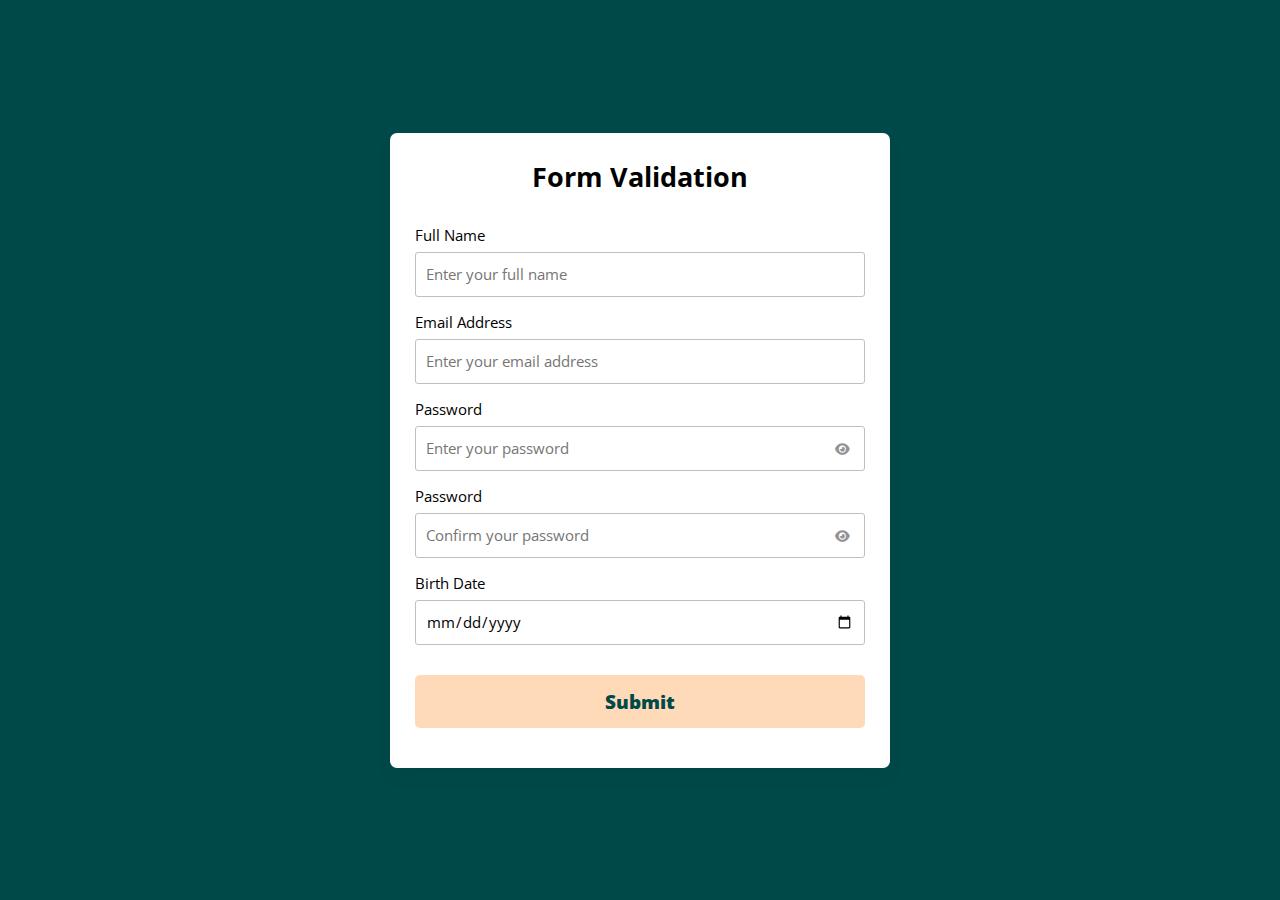
<file: index.html>
<!DOCTYPE html>
<!-- Website - www.codingnepalweb.com -->
<html lang="en">
  <head>
    <meta charset="UTF-8">
    <meta name="viewport" content="width=device-width, initial-scale=1.0">
    <title>Form Validation in HTML | CodingNepal</title>
    <link rel="stylesheet" href="style.css">
    <!-- Fontawesome CDN Link For Icons -->
    <link rel="stylesheet" href="https://cdnjs.cloudflare.com/ajax/libs/font-awesome/6.2.1/css/all.min.css" />
  </head>
  <body>
    <form action="thank-you.html">
      <h2>Form Validation</h2>
      <div class="form-group fullname">
        <label for="fullname">Full Name</label>
        <input type="text" id="fullname" placeholder="Enter your full name">
      </div>
      <div class="form-group email">
        <label for="email">Email Address</label>
        <input type="text" id="email" name="email" placeholder="Enter your email address">
      </div>
      <div class="form-group password">
        <label for="password">Password</label>
        <input type="password" id="password" placeholder="Enter your password">
        <i id="pass-toggle-btn" class="fa-solid fa-eye"></i>
      </div>
      <div class="form-group password2">
        <label for="password2">Password</label>
        <input type="password" id="password2" placeholder="Confirm your password">
        <i id="pass2-toggle-btn" class="fa-solid fa-eye"></i>
      </div>
      <div class="form-group date">
        <label for="date">Birth Date</label>
        <input type="date" id="date" placeholder="Select your date">
      </div>
      <!-- <div class="form-group gender">
        <label for="gender">Gender</label>
        <select id="gender">
          <option value="" selected disabled>Select your gender</option>
          <option value="Male">Male</option>
          <option value="Female">Female</option>
          <option value="Other">Other</option>
        </select>
      </div> -->
      <div class="form-group submit-btn">
        <input type="submit" value="Submit">
      </div>
    </form>

    <script src="script.js"></script>
  </body>
</html>
</file>
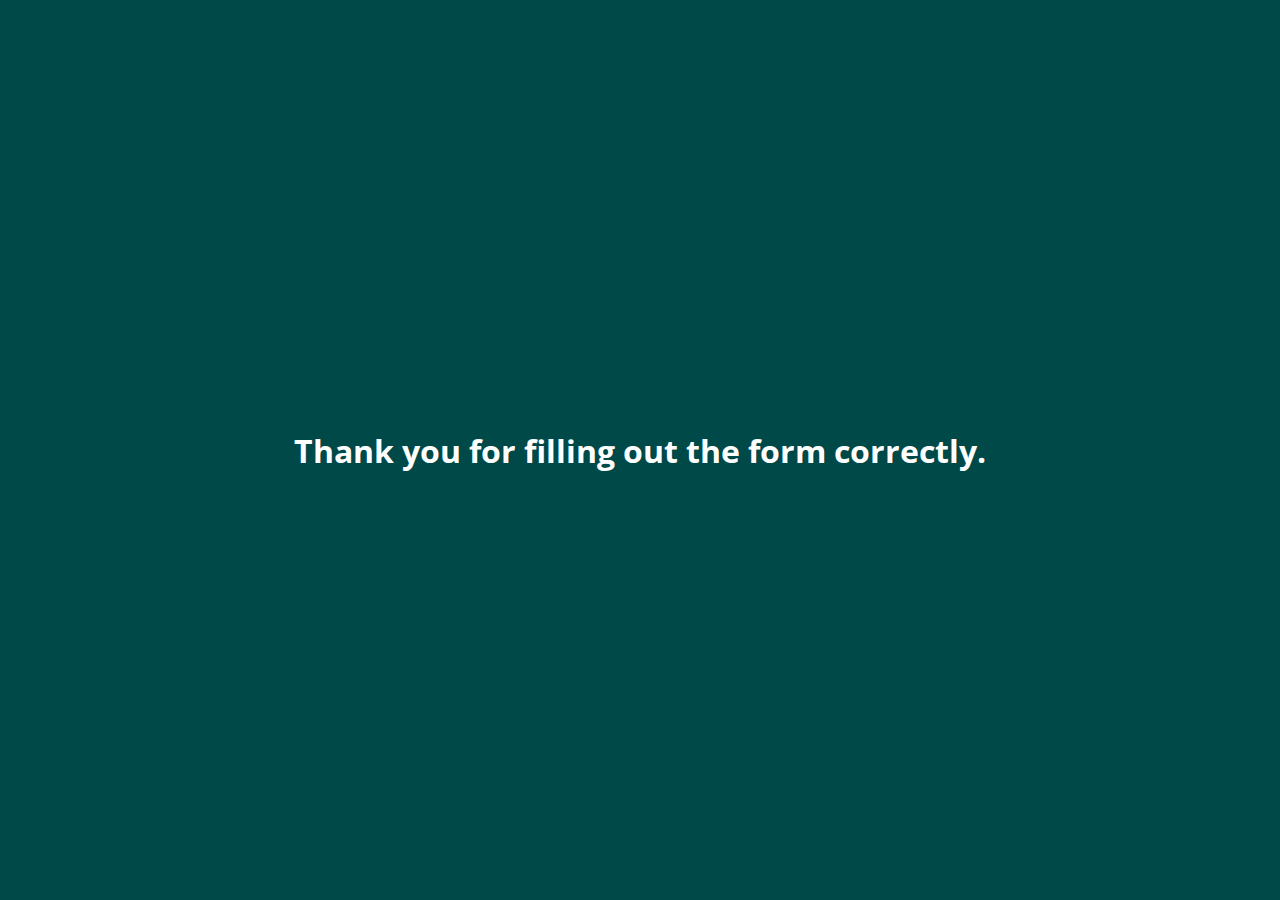
<file: thank-you.html>
<!DOCTYPE html>
<html lang="en">
<head>
    <meta charset="UTF-8">
    <meta name="viewport" content="width=device-width, initial-scale=1.0">
    <title>Thanks page</title>
    <link rel="stylesheet" href="style.css">
</head>
<body id="ty">
    <h1>Thank you for filling out the form correctly.</h1>
</body>
</html>
</file>
<file: style.css>
@import url('https://fonts.googleapis.com/css2?family=Open+Sans:wght@400;500;600;700&display=swap');

* {
  margin: 0;
  padding: 0;
  box-sizing: border-box;
  font-family: 'Open Sans', sans-serif;
}

body {
  display: flex;
  align-items: center;
  justify-content: center;
  padding: 0 10px;
  min-height: 100vh;
  background: #004949;
}

form {
  padding: 25px;
  background: white;
  max-width: 500px;
  width: 100%;
  border-radius: 7px;
  box-shadow: 0 10px 15px rgba(0, 0, 0, 0.05);
}

form h2 {
  font-size: 27px;
  text-align: center;
  margin: 0px 0 30px;
}

form .form-group {
  margin-bottom: 15px;
  position: relative;
}

form label {
  display: block;
  font-size: 15px;
  margin-bottom: 7px;
}

form input,
form select {
  height: 45px;
  padding: 10px;
  width: 100%;
  font-size: 15px;
  outline: none;
  background: #fff;
  border-radius: 3px;
  border: 1px solid #bfbfbf;
}

form input:focus,
form select:focus {
  border-color: #9a9a9a;
}

form input.error,
form select.error {
  border-color: #ff0000;
  background: #f9f0f1;
}

form small {
  font-size: 14px;
  margin-top: 5px;
  display: block;
  color: red;
}

form .password i {
  position: absolute;
  right: 0px;
  height: 45px;
  top: 28px;
  font-size: 13px;
  line-height: 45px;
  width: 45px;
  cursor: pointer;
  color: #939393;
  text-align: center;
}
form .password2 i {
    position: absolute;
    right: 0px;
    height: 45px;
    top: 28px;
    font-size: 13px;
    line-height: 45px;
    width: 45px;
    cursor: pointer;
    color: #939393;
    text-align: center;
  }

.submit-btn {
  margin-top: 30px;
}

.submit-btn input {
  color: #004949;
  border: none;
  height: auto;
  font-size: 1.2rem;
  padding: 13px 0;
  border-radius: 5px;
  cursor: pointer;
  font-weight: 800;
  text-align: center;
  background: #ffdab9;
  transition: 0.2s ease;
}

.submit-btn input:hover {
  background: #e9a66c;
}

#ty {
  background: #004949;
  color: #fff;
}
</file>
